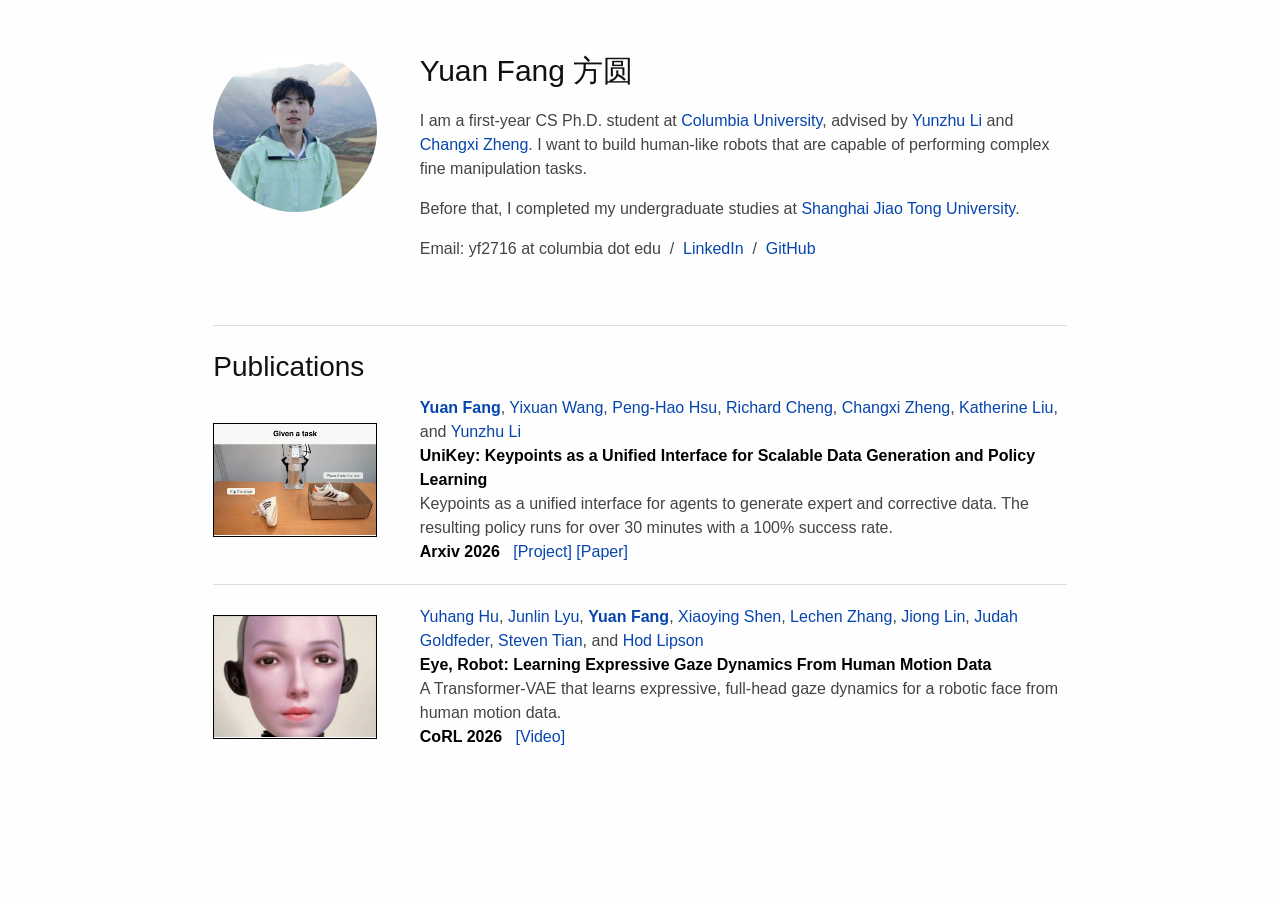
<file: index.html>
<!DOCTYPE html>
<html lang="en">
<head>
  <meta charset="UTF-8">
  <meta name="viewport" content="width=device-width, initial-scale=1">
  <meta name="author" content="Yuan Fang">
  <title>Yuan Fang</title>
  <link rel="icon" type="image/svg+xml" href="assets/favicon.svg">
  <style>
    body {
      width: 66.6667%;
      margin: 48px auto;
      font: 12pt/1.5 Helvetica, Arial, sans-serif;
      color: #444;
      background: #fefefe;
    }

    #profile {
      display: flex;
      align-items: flex-start;
      gap: 5%;
    }

    #profile img {
      display: block;
      width: 19.2%;
      max-width: 100%;
      height: auto;
      flex-shrink: 0;
      box-sizing: border-box;
      border-radius: 50%;
      object-fit: cover;
    }

    #profile-intro {
      flex: 1;
      min-width: 0;
    }

    .advisor {
      white-space: nowrap;
    }

    h1 {
      margin: 0 0 0.5em;
      font-size: 30px;
      font-weight: normal;
      line-height: 1.5;
      color: #111;
    }

    h2 {
      margin: 48px 0 0;
      font-size: 28px;
      font-weight: normal;
      color: #111;
    }

    p {
      margin: 1em 0;
    }

    a {
      color: #0645ad;
      text-decoration: none;
    }

    a:hover {
      color: #06e;
      text-decoration: underline;
    }

    .pub {
      display: flex;
      align-items: center;
      gap: 5%;
      padding: 20px 0;
      border-top: 1px solid #ddd;
    }

    #publications h2 {
      border-top: 1px solid #ddd;
      padding: 20px 0 0;
    }

    #publications h2 + .pub {
      border-top: 0;
      padding-top: 8px;
    }

    .pub-thumb {
      width: 19.2%;
      flex-shrink: 0;
    }

    .pub-thumb video {
      display: block;
      width: 100%;
      height: auto;
      box-sizing: border-box;
      border: 1px solid black;
    }

    .pub-text {
      flex: 1;
      min-width: 0;
    }

    .pub-title {
      font-weight: bold;
      color: #000;
    }

    .pub-links {
      color: #000;
      font-weight: bold;
    }

    .pub-links a {
      font-weight: normal;
    }

    @media (max-width: 760px) {
      body {
        width: auto;
        margin: 24px 20px;
      }

      #profile,
      .pub {
        flex-direction: column;
        align-items: flex-start;
        gap: 20px;
      }

      #profile img {
        width: 154px;
      }

      .pub-thumb {
        width: 100%;
      }
    }
  </style>
</head>
<body>
  <main>
    <section id="profile">
      <img src="assets/profile/DSC05324.jpg" alt="Yuan Fang" width="3102" height="3102">
      <div id="profile-intro">
        <h1>Yuan Fang <span lang="zh">方圆</span></h1>
        <p>I am a first-year CS Ph.D. student at <a href="https://www.columbia.edu/">Columbia University</a>, advised by <a class="advisor" href="https://yunzhuli.github.io/">Yunzhu Li</a> and <a class="advisor" href="https://www.cs.columbia.edu/~cxz/">Changxi Zheng</a>. I want to build human-like robots that are capable of performing complex fine manipulation tasks.</p>
        <p>Before that, I completed my undergraduate studies at <a href="https://en.sjtu.edu.cn/">Shanghai Jiao Tong University</a>.</p>
        <p>Email: yf2716 at columbia dot edu &nbsp;/&nbsp; <a href="https://www.linkedin.com/in/yuan-fang-806726328/">LinkedIn</a> &nbsp;/&nbsp; <a href="https://github.com/yfang777">GitHub</a></p>
      </div>
    </section>

    <section id="publications">
      <h2>Publications</h2>

      <div class="pub">
        <div class="pub-thumb">
          <a href="https://yfang777.github.io/UniKey_Blog/"><video src="assets/images/unikey_teaser.mp4" poster="assets/images/unikey_teaser.jpg" width="640" height="440" muted playsinline preload="metadata" aria-label="UniKey teaser video"></video></a>
        </div>
        <div class="pub-text">
          <a href="https://yfang.info/"><strong>Yuan Fang</strong></a>,
          <a href="https://www.yixuanwang.me/">Yixuan Wang</a>,
          <a href="https://penghaohsu.github.io/">Peng-Hao Hsu</a>,
          <a href="https://www.linkedin.com/in/richard-cheng-83838088">Richard Cheng</a>,
          <a href="https://www.cs.columbia.edu/~cxz/">Changxi Zheng</a>,
          <a href="https://www.thekatherineliu.com/">Katherine Liu</a>, and
          <a href="https://yunzhuli.github.io/">Yunzhu Li</a>
          <br>
          <span class="pub-title">UniKey: Keypoints as a Unified Interface for Scalable Data Generation and Policy Learning</span>
          <br>
          Keypoints as a unified interface for agents to generate expert and corrective data. The resulting policy runs for over 30 minutes with a 100% success rate.
          <br>
          <span class="pub-links">Arxiv 2026 &nbsp; <a href="https://yfang777.github.io/UniKey_Blog/">[Project]</a> <a href="https://yfang777.github.io/UniKey_Blog/UniKey.pdf">[Paper]</a></span>
        </div>
      </div>

      <div class="pub">
        <div class="pub-thumb">
          <a href="https://www.youtube.com/watch?v=bZZSLsCq9u8"><video src="assets/images/gaze.mp4" poster="assets/images/gaze.jpg" width="800" height="600" muted playsinline preload="metadata" aria-label="Eye, Robot gaze video"></video></a>
        </div>
        <div class="pub-text">
          <a href="https://yuhang-hu.com/">Yuhang Hu</a>,
          <a href="#">Junlin Lyu</a>,
          <a href="https://yfang.info/"><strong>Yuan Fang</strong></a>,
          <a href="#">Xiaoying Shen</a>,
          <a href="https://www.lechen-zhang.com/">Lechen Zhang</a>,
          <a href="https://jl6017.github.io/">Jiong Lin</a>,
          <a href="https://judahgoldfeder.com/">Judah Goldfeder</a>,
          <a href="#">Steven Tian</a>, and
          <a href="https://www.hodlipson.com/">Hod Lipson</a>
          <br>
          <span class="pub-title">Eye, Robot: Learning Expressive Gaze Dynamics From Human Motion Data</span>
          <br>
          A Transformer-VAE that learns expressive, full-head gaze dynamics for a robotic face from human motion data.
          <br>
          <span class="pub-links">CoRL 2026 &nbsp; <a href="https://www.youtube.com/watch?v=bZZSLsCq9u8">[Video]</a></span>
        </div>
      </div>
    </section>
  </main>
  <script>
    document.querySelectorAll('.pub').forEach((publication) => {
      const video = publication.querySelector('video');
      if (!video) return;

      publication.addEventListener('mouseenter', () => {
        video.play().catch(() => {});
      });
    });
  </script>
</body>
</html>
</file>
